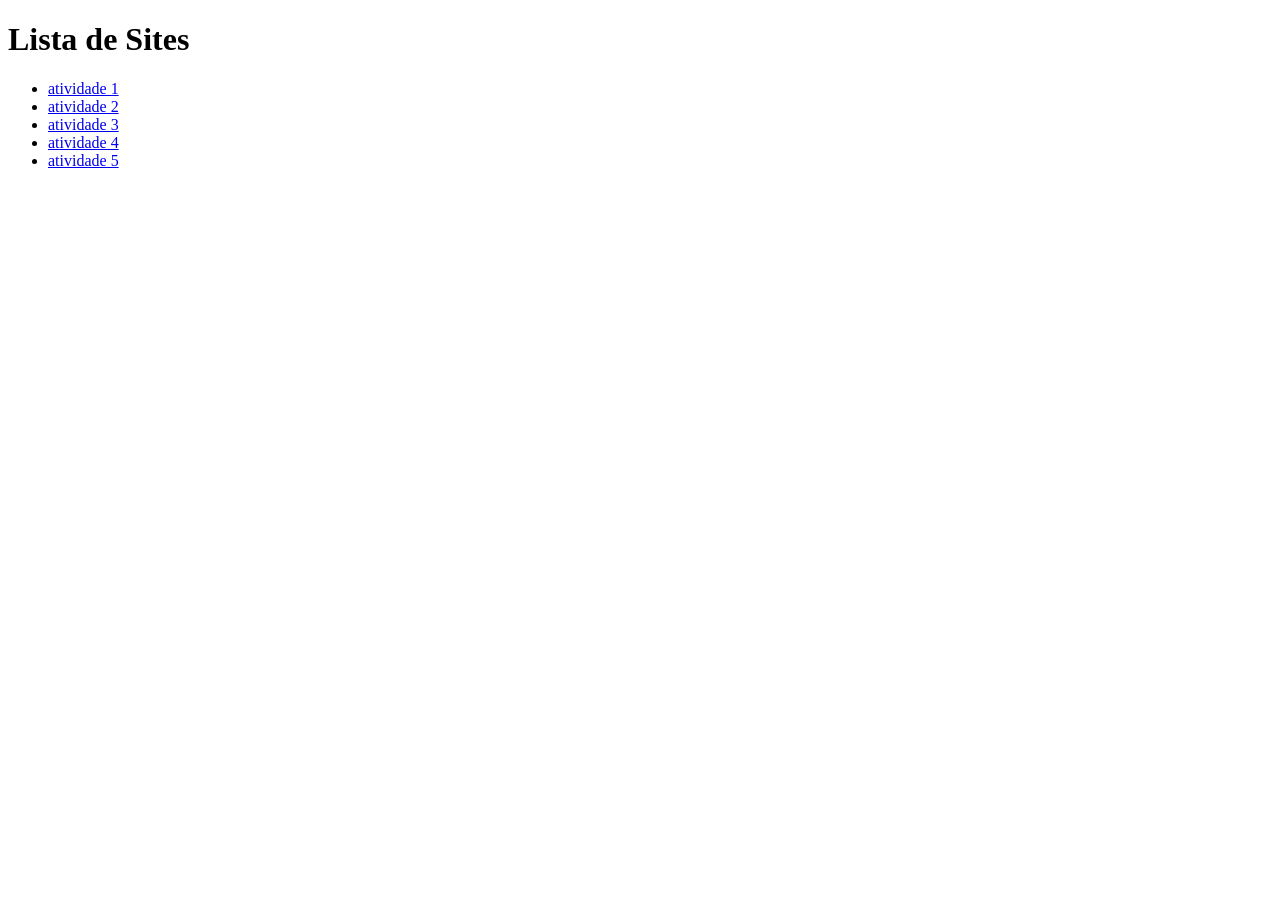
<file: index.html>
<!DOCTYPE html>
<html lang="pt-BR">
<head>
    <meta charset="UTF-8">
    <title>lista4</title>
</head>
<body>
    <h1>Lista de Sites</h1>
    <ul>
        <li><a href="atividade-1/">atividade 1</a></li>
        <li><a href="atividade2/">atividade 2</a></li>
        <li><a href="atividade3/">atividade 3</a></li>
        <li><a href="atividade4/">atividade 4</a></li>
        <li><a href="atividade5/">atividade 5</a></li>
    </ul>
</body>
</html>
</file>
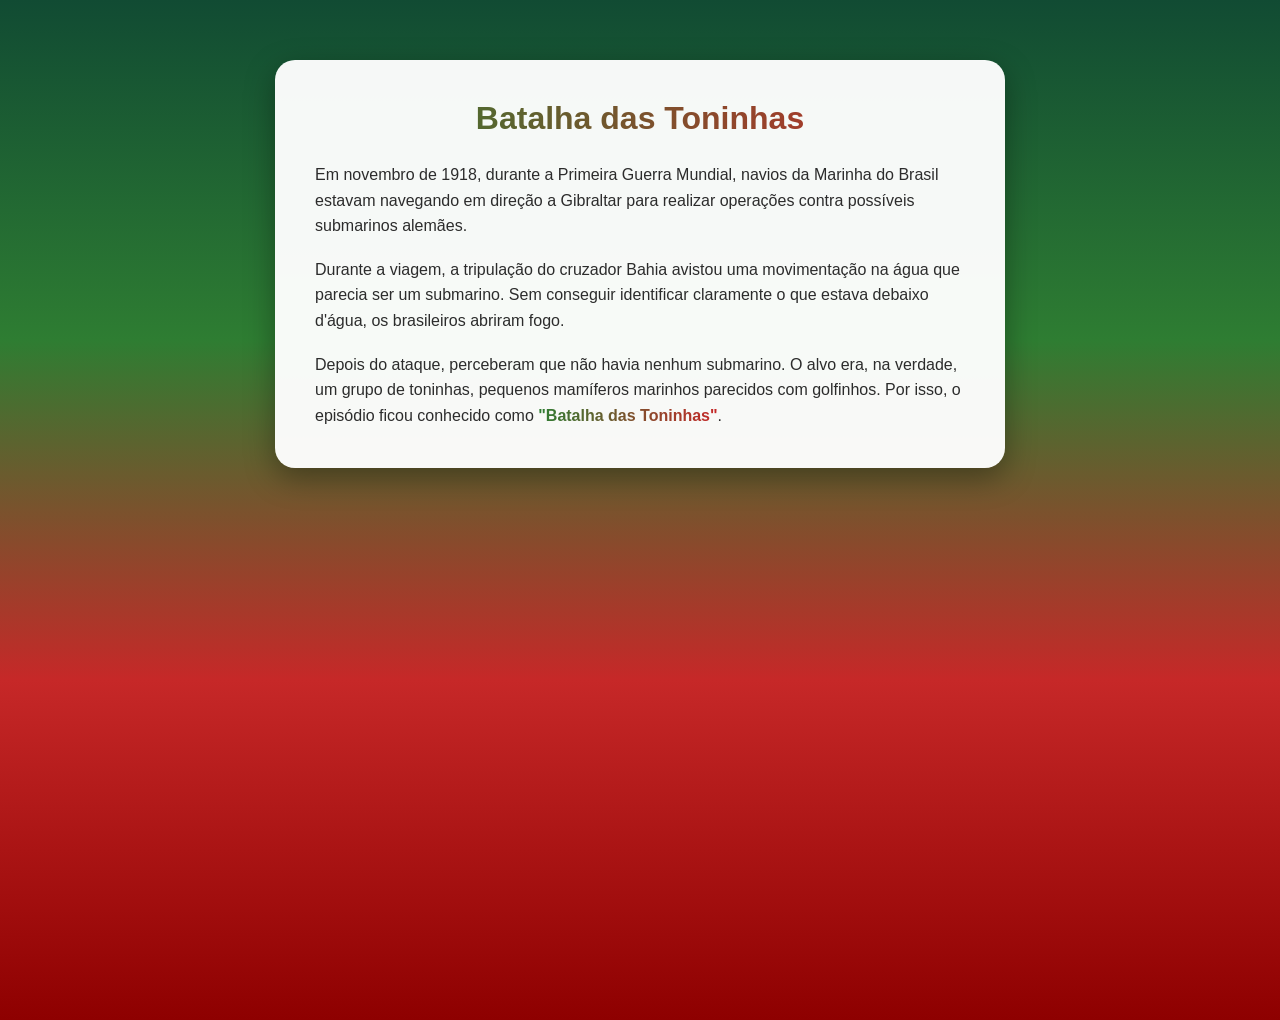
<file: atividade-1/index.html>
<!DOCTYPE html>
<html lang="pt-BR">
<head>
    <meta charset="UTF-8">
    <title>Batalha das Toninhas</title>
    <link rel="stylesheet" href="style.css">
</head>

<body>

    <div class="caixa">
        <h1>Batalha das Toninhas</h1>

        <p>
            Em novembro de 1918, durante a Primeira Guerra Mundial,
            navios da Marinha do Brasil estavam navegando em direção
            a Gibraltar para realizar operações contra possíveis
            submarinos alemães.
        </p>

        <p>
            Durante a viagem, a tripulação do cruzador Bahia avistou
            uma movimentação na água que parecia ser um submarino.
            Sem conseguir identificar claramente o que estava
            debaixo d'água, os brasileiros abriram fogo.
        </p>

        <p>
            Depois do ataque, perceberam que não havia nenhum
            submarino. O alvo era, na verdade, um grupo de toninhas,
            pequenos mamíferos marinhos parecidos com golfinhos.
            Por isso, o episódio ficou conhecido como
            <b>"Batalha das Toninhas"</b>.
        </p>
    </div>

</body>
</html>
</file>
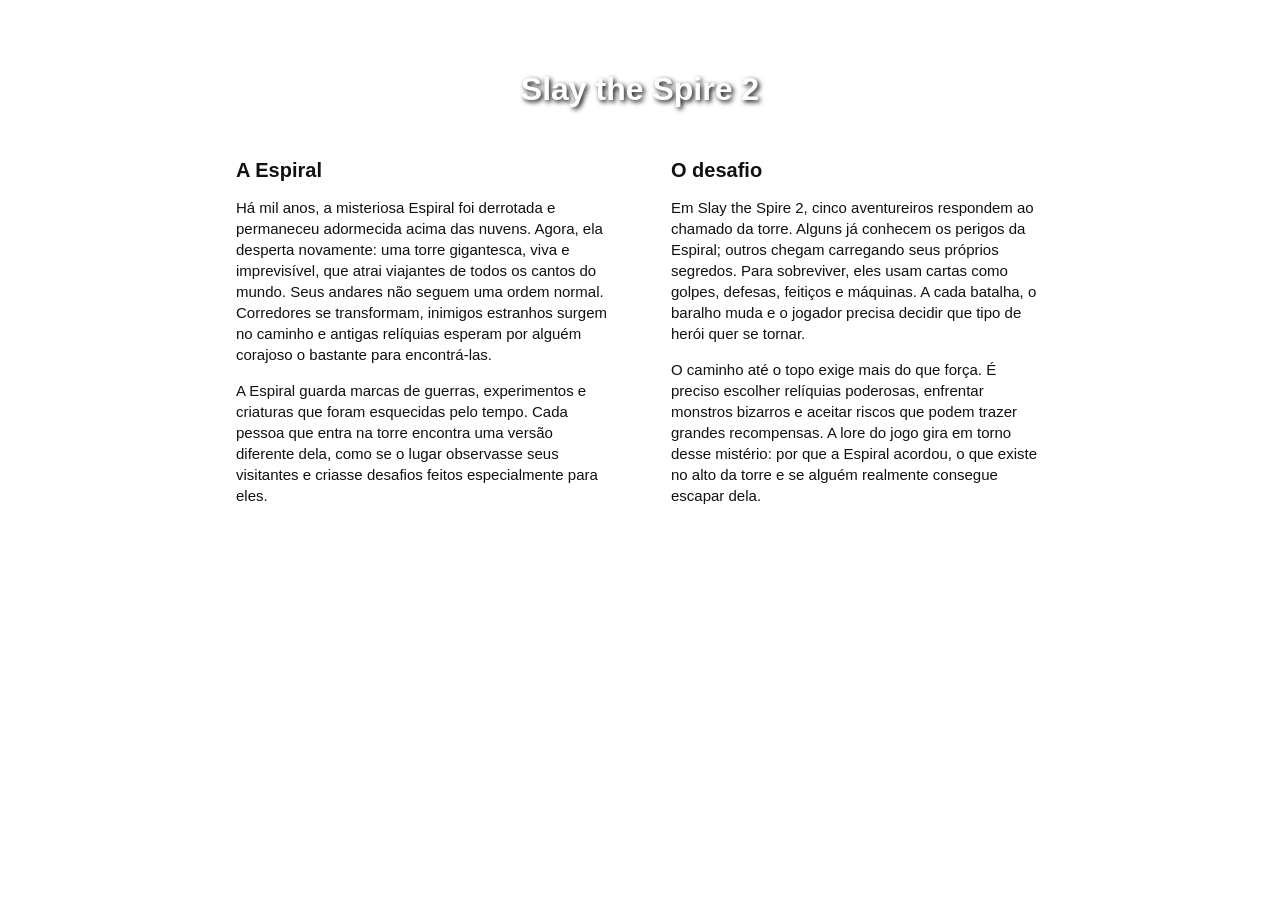
<file: atividade2/index.html>
<!DOCTYPE html>
<html lang="pt-BR">
  <head>
    <meta charset="UTF-8" />
    <meta name="viewport" content="width=device-width, initial-scale=1.0" />
    <title>Slay the Spire 2</title>
    <link rel="stylesheet" href="style.css" />
  </head>
  <body>
    <main>
      <h1>Slay the Spire 2</h1>

      <section>
        <div class="caixa">
          <h2>A Espiral</h2>

          <p>
            Há mil anos, a misteriosa Espiral foi derrotada e permaneceu
            adormecida acima das nuvens. Agora, ela desperta novamente: uma
            torre gigantesca, viva e imprevisível, que atrai viajantes de todos
            os cantos do mundo. Seus andares não seguem uma ordem normal.
            Corredores se transformam, inimigos estranhos surgem no caminho e
            antigas relíquias esperam por alguém corajoso o bastante para
            encontrá-las.
          </p>

          <p>
            A Espiral guarda marcas de guerras, experimentos e criaturas que
            foram esquecidas pelo tempo. Cada pessoa que entra na torre encontra
            uma versão diferente dela, como se o lugar observasse seus visitantes
            e criasse desafios feitos especialmente para eles.
          </p>
        </div>

        <div class="caixa">
          <h2>O desafio</h2>

          <p>
            Em Slay the Spire 2, cinco aventureiros respondem ao chamado da
            torre. Alguns já conhecem os perigos da Espiral; outros chegam
            carregando seus próprios segredos. Para sobreviver, eles usam cartas
            como golpes, defesas, feitiços e máquinas. A cada batalha, o baralho
            muda e o jogador precisa decidir que tipo de herói quer se tornar.
          </p>

          <p>
            O caminho até o topo exige mais do que força. É preciso escolher
            relíquias poderosas, enfrentar monstros bizarros e aceitar riscos que
            podem trazer grandes recompensas. A lore do jogo gira em torno desse
            mistério: por que a Espiral acordou, o que existe no alto da torre e
            se alguém realmente consegue escapar dela.
          </p>
        </div>
      </section>
    </main>
  </body>
</html>
</file>
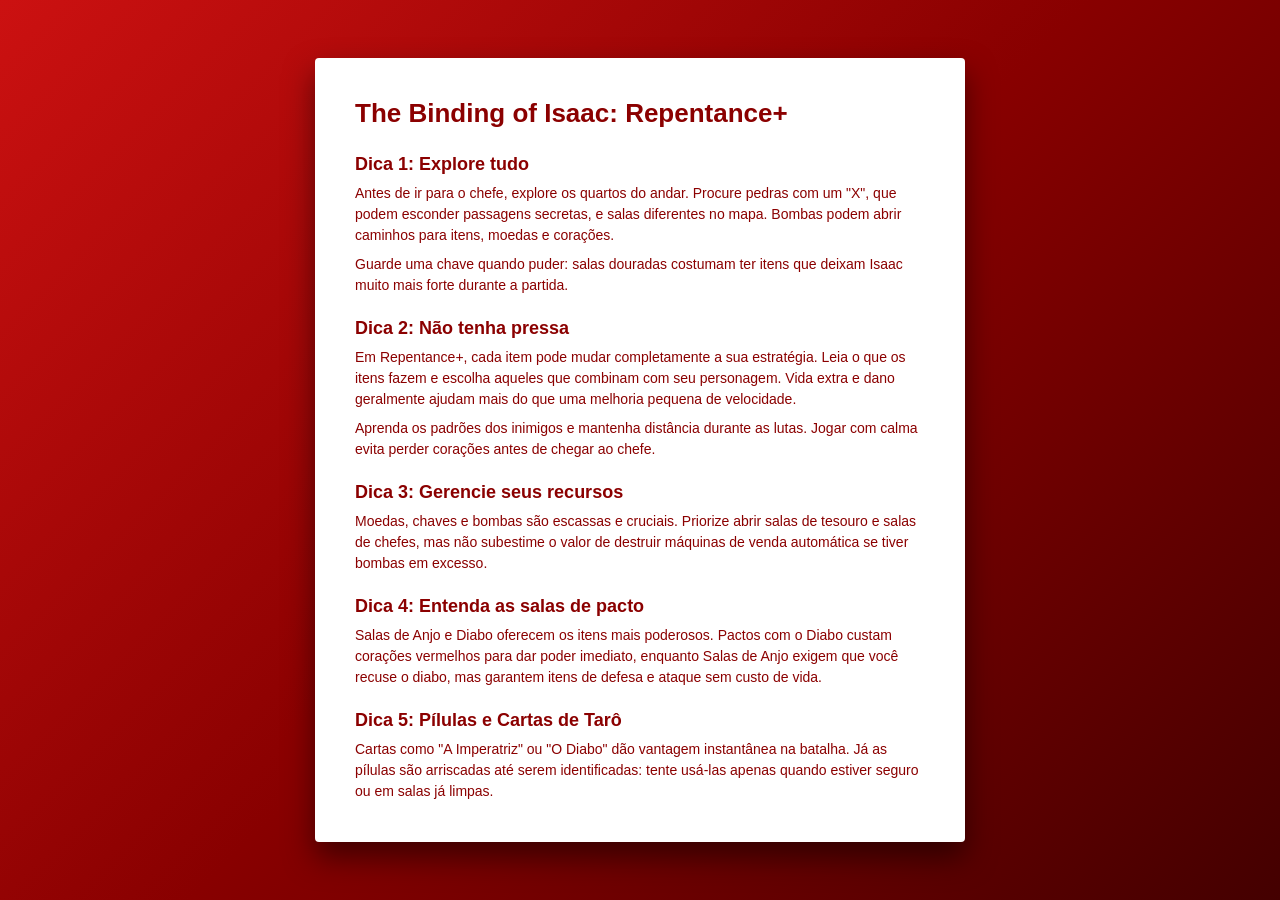
<file: atividade3/index.html>
<!DOCTYPE html>
<html lang="pt-BR">
  <head>
    <meta charset="UTF-8" />
    <meta name="viewport" content="width=device-width, initial-scale=1.0" />
    <title>The Binding of Isaac: Repentance+</title>
    <link rel="stylesheet" href="style.css" />
  </head>
  <body>

    <main class="caixa">
      <h1>The Binding of Isaac: Repentance+</h1>

      <section class="dica">
        <h2>Dica 1: Explore tudo</h2>
        <p>
          Antes de ir para o chefe, explore os quartos do andar. Procure pedras com um "X", que podem esconder passagens secretas, e salas diferentes no mapa. Bombas podem abrir caminhos para itens, moedas e corações.
        </p>
        <p>
          Guarde uma chave quando puder: salas douradas costumam ter itens que deixam Isaac muito mais forte durante a partida.
        </p>
      </section>

      <section class="dica">
        <h2>Dica 2: Não tenha pressa</h2>
        <p>
          Em Repentance+, cada item pode mudar completamente a sua estratégia. Leia o que os itens fazem e escolha aqueles que combinam com seu personagem. Vida extra e dano geralmente ajudam mais do que uma melhoria pequena de velocidade.
        </p>
        <p>
          Aprenda os padrões dos inimigos e mantenha distância durante as lutas. Jogar com calma evita perder corações antes de chegar ao chefe.
        </p>
      </section>

      <section class="dica">
        <h2>Dica 3: Gerencie seus recursos</h2>
        <p>
          Moedas, chaves e bombas são escassas e cruciais. Priorize abrir salas de tesouro e salas de chefes, mas não subestime o valor de destruir máquinas de venda automática se tiver bombas em excesso.
        </p>
      </section>

      <section class="dica">
        <h2>Dica 4: Entenda as salas de pacto</h2>
        <p>
          Salas de Anjo e Diabo oferecem os itens mais poderosos. Pactos com o Diabo custam corações vermelhos para dar poder imediato, enquanto Salas de Anjo exigem que você recuse o diabo, mas garantem itens de defesa e ataque sem custo de vida.
        </p>
      </section>

      <section class="dica">
        <h2>Dica 5: Pílulas e Cartas de Tarô</h2>
        <p>
          Cartas como "A Imperatriz" ou "O Diabo" dão vantagem instantânea na batalha. Já as pílulas são arriscadas até serem identificadas: tente usá-las apenas quando estiver seguro ou em salas já limpas.
        </p>
      </section>
    </main>

  </body>
</html>
</file>
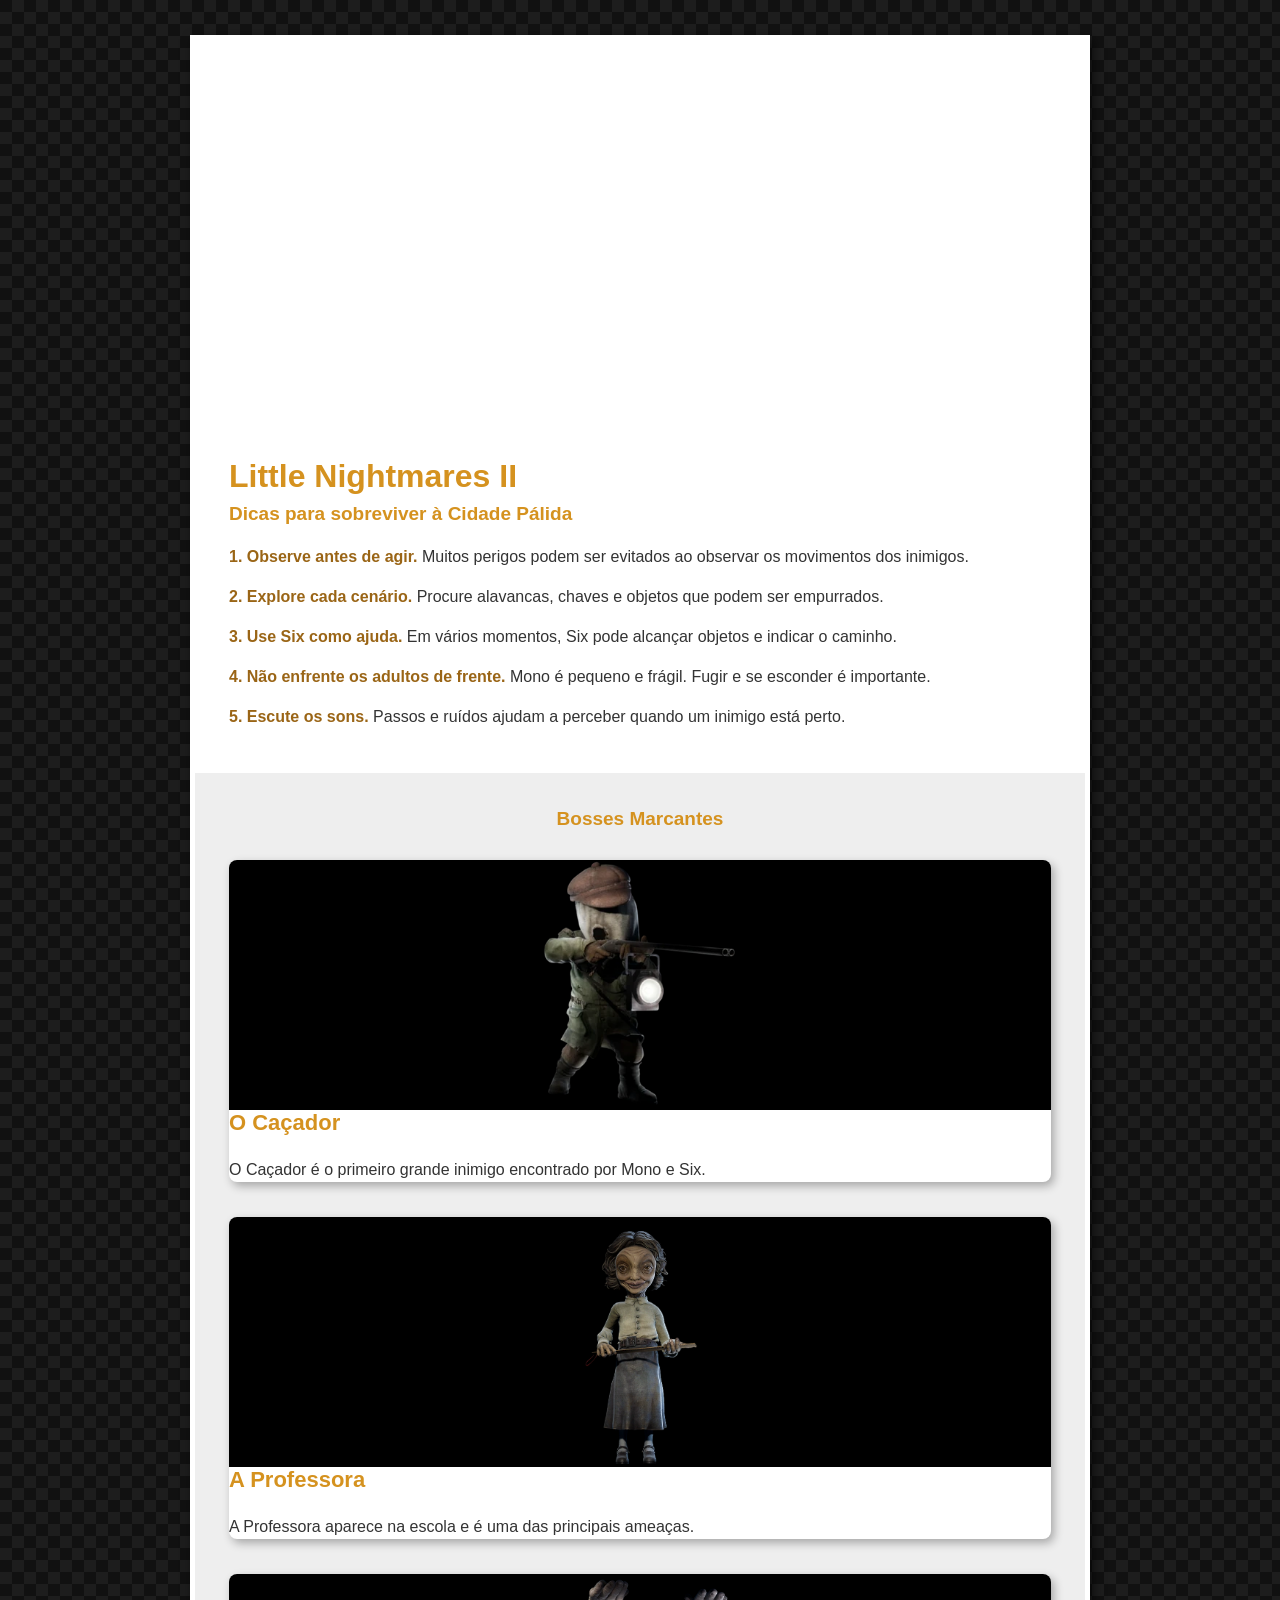
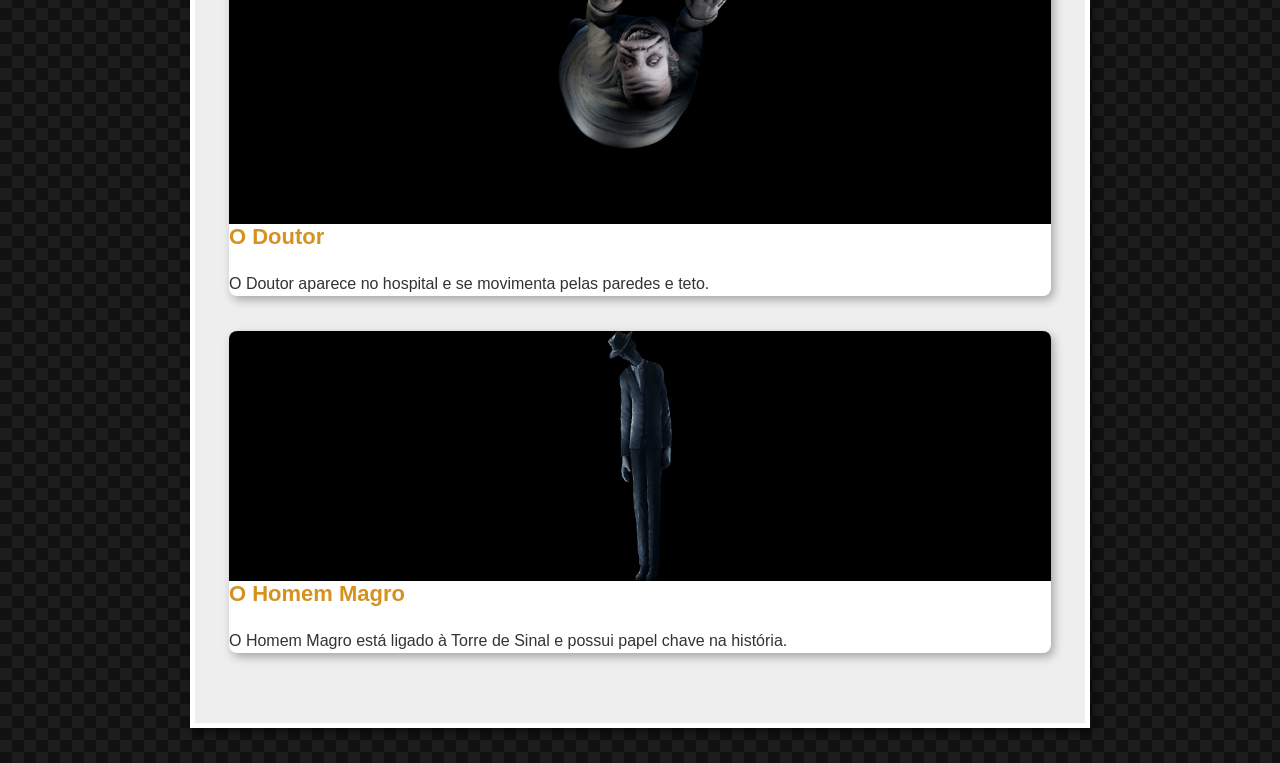
<file: atividade5/index.html>
<!DOCTYPE html>
<html lang="pt-BR">
<head>
    <meta charset="UTF-8">
    <meta name="viewport" content="width=device-width, initial-scale=1.0">
    <title>Little Nightmares II</title>
    <link rel="stylesheet" href="style.css">
</head>
<body>

    <main>

        <div class="imagem-topo"></div>

        <section class="caixa-texto">
            <h1>Little Nightmares II</h1>
            <h2>Dicas para sobreviver à Cidade Pálida</h2>

            <p><strong>1. Observe antes de agir.</strong> Muitos perigos podem ser evitados ao observar os movimentos dos inimigos.</p>
            <p><strong>2. Explore cada cenário.</strong> Procure alavancas, chaves e objetos que podem ser empurrados.</p>
            <p><strong>3. Use Six como ajuda.</strong> Em vários momentos, Six pode alcançar objetos e indicar o caminho.</p>
            <p><strong>4. Não enfrente os adultos de frente.</strong> Mono é pequeno e frágil. Fugir e se esconder é importante.</p>
            <p><strong>5. Escute os sons.</strong> Passos e ruídos ajudam a perceber quando um inimigo está perto.</p>
        </section>

        <section class="bosses">
            <h2>Bosses Marcantes</h2>

            <div class="boss">
                <img src="cacador.jpeg" alt="O Caçador">
                <div class="boss-texto">
                    <h3>O Caçador</h3>
                    <p>O Caçador é o primeiro grande inimigo encontrado por Mono e Six.</p>
                </div>
            </div>

            <div class="boss">
                <img src="professora.jpeg" alt="A Professora">
                <div class="boss-texto">
                    <h3>A Professora</h3>
                    <p>A Professora aparece na escola e é uma das principais ameaças.</p>
                </div>
            </div>

            <div class="boss">
                <img src="doutor.jpeg" alt="O Doutor">
                <div class="boss-texto">
                    <h3>O Doutor</h3>
                    <p>O Doutor aparece no hospital e se movimenta pelas paredes e teto.</p>
                </div>
            </div>

            <div class="boss">
                <img src="homemmagro.jpeg" alt="O Homem Magro">
                <div class="boss-texto">
                    <h3>O Homem Magro</h3>
                    <p>O Homem Magro está ligado à Torre de Sinal e possui papel chave na história.</p>
                </div>
            </div>

        </section>

    </main>

</body>
</html>
</file>
<file: atividade-1/style.css>
body {
  margin: 0;
  padding: 60px 20px;
  min-height: 100vh;
  font-family: Arial, sans-serif;
  background: linear-gradient(to bottom, #114b33, #2e7d32, #c62828, #8e0000);
}

.caixa {
  width: 650px;
  max-width: 90%;
  margin: 0 auto;
  padding: 40px;
  background-color: rgba(255, 255, 255, 0.96);
  border-radius: 20px;
  box-shadow: 0 10px 30px rgba(0, 0, 0, 0.35);
}

h1 {
  margin: 0 0 25px 0;
  text-align: center;
  font-size: 32px;
  background: linear-gradient(to right, #2e7d32, #c62828);
  -webkit-background-clip: text;
  -webkit-text-fill-color: transparent;
}

p {
  margin: 0 0 18px 0;
  color: #2c2c2c;
  font-size: 16px;
  line-height: 1.6;
}

p:last-child {
  margin-bottom: 0;
}

b {
  background: linear-gradient(to right, #2e7d32, #c62828);
  -webkit-background-clip: text;
  -webkit-text-fill-color: transparent;
  font-weight: bold;
}
</file>
<file: atividade2/style.css>
* { 
  box-sizing: border-box; 
}

body {
  margin: 0;
  min-height: 100vh;
  background-image: url("https://shared.fastly.steamstatic.com/store_item_assets/steam/apps/2868840/library_hero.jpg");
  background-position: center;
  background-size: cover;
  color: white;
  font-family: Arial, sans-serif;
}

main {
  width: min(850px, 90%);
  margin: 0 auto;
  padding: 50px 0;
}

h1 {
  text-align: center;
  text-shadow: 2px 2px 5px black;
  margin-bottom: 30px;
}

h2 {
  margin-top: 0;
  font-size: 20px;
  margin-bottom: 15px;
  color: #111;
}

section {
  display: flex;
  gap: 20px;
}

.caixa {
  flex: 1;
  padding: 20px;
  background-color: rgba(255, 255, 255, 0.35);
  border: 1px solid rgba(255, 255, 255, 0.5);
  color: #111;
  border-radius: 8px;
}

.caixa:last-child {
  background-color: rgba(255, 255, 255, 0.65);
  border: 1px solid rgba(255, 255, 255, 0.8);
  color: #111;
  border-radius: 8px;
}

p {
  font-size: 15px;
  line-height: 1.4;
  margin-bottom: 12px;
}

@media (max-width: 600px) {
  section { 
    flex-direction: column; 
  }
}
</file>
<file: atividade3/style.css>
* {
  box-sizing: border-box;
  margin: 0;
  padding: 0;
}

body {
  min-height: 100vh;
  font-family: Arial, sans-serif;
  background: linear-gradient(135deg, #cc1111, #880000, #440000);
  background-attachment: fixed;
  
  display: flex;
  justify-content: center;
  align-items: center;
  padding: 40px 20px;
}

main.caixa {
  width: 650px;
  max-width: 100%;
  background-color: #ffffff;
  padding: 40px;
  border-radius: 4px;
  box-shadow: 0 15px 30px rgba(0, 0, 0, 0.5);
}

h1 {
  margin-bottom: 25px;
  text-align: left;
  color: #8b0000;
  font-size: 26px;
  font-weight: bold;
}

.dica {
  margin-bottom: 22px;
}

.dica:last-child {
  margin-bottom: 0;
}

h2 {
  margin-bottom: 8px;
  color: #8b0000;
  font-size: 18px;
  font-weight: bold;
}

p {
  margin-bottom: 8px;
  color: #8b0000;
  font-size: 14px;
  line-height: 1.5;
}

p:last-child {
  margin-bottom: 0;
}
</file>
<file: atividade5/style.css>
* {
    box-sizing: border-box;
}

body {
    margin: 0;
    padding: 35px 18px;
    background-color: #111;
    background-image: conic-gradient(
        #1d1d1d 25%,
        #111 0 50%,
        #1d1d1d 0 75%,
        #111 0
    );
    background-size: 24px 24px;
    font-family: Arial, sans-serif;
    color: #333;
}

main {
    width: min(900px, 100%);
    margin: 0 auto;
    overflow: hidden;
    border: 5px solid white;
    background: white;
    box-shadow: 3px 4px 10px rgba(0, 0, 0, 0.6);
}

.imagem-topo {
    width: 100%;
    height: 390px;
    background-image: url("https://shared.fastly.steamstatic.com/store_item_assets/steam/apps/860510/library_hero.jpg");
    background-position: center;
    background-size: cover;
    background-attachment: scroll;
}

.caixa-texto {
    padding: 28px 34px;
    background: white;
}

h1,
h2 {
    color: #d5921f;
}

h1 {
    margin: 0 0 8px;
    font-size: 32px;
}

h2 {
    margin: 0 0 20px;
    font-size: 19px;
}

p {
    line-height: 1.5;
}

strong {
    color: #9a6516;
}

.bosses {
    padding: 35px 34px;
    background: #eeeeee;
}

.bosses > h2 {
    text-align: center;
    margin-bottom: 30px;
}

.boss {
    margin-bottom: 35px;
    background: white;
    overflow: hidden;
    border-radius: 8px;
    box-shadow: 3px 4px 10px rgba(0, 0, 0, 0.3);
    width: 100%;
}

.boss img {
    display: block;
    width: 100%;
    height: 250px;
    object-fit: contain;
    background-color: #000;
};
}

.boss-texto {
    padding: 20px 25px;
}

.boss-texto h3 {
    margin-top: 0;
    color: #d5921f;
    font-size: 22px;
}

.boss-texto p {
    margin-bottom: 0;
}

@media (max-width: 600px) {
    body {
        padding: 20px 10px;
    }

    .imagem-topo {
        height: 230px;
    }

    .caixa-texto {
        padding: 22px;
    }

    .bosses {
        padding: 25px 22px;
    }

    .boss img {
        height: 200px;
    }
}
</file>
